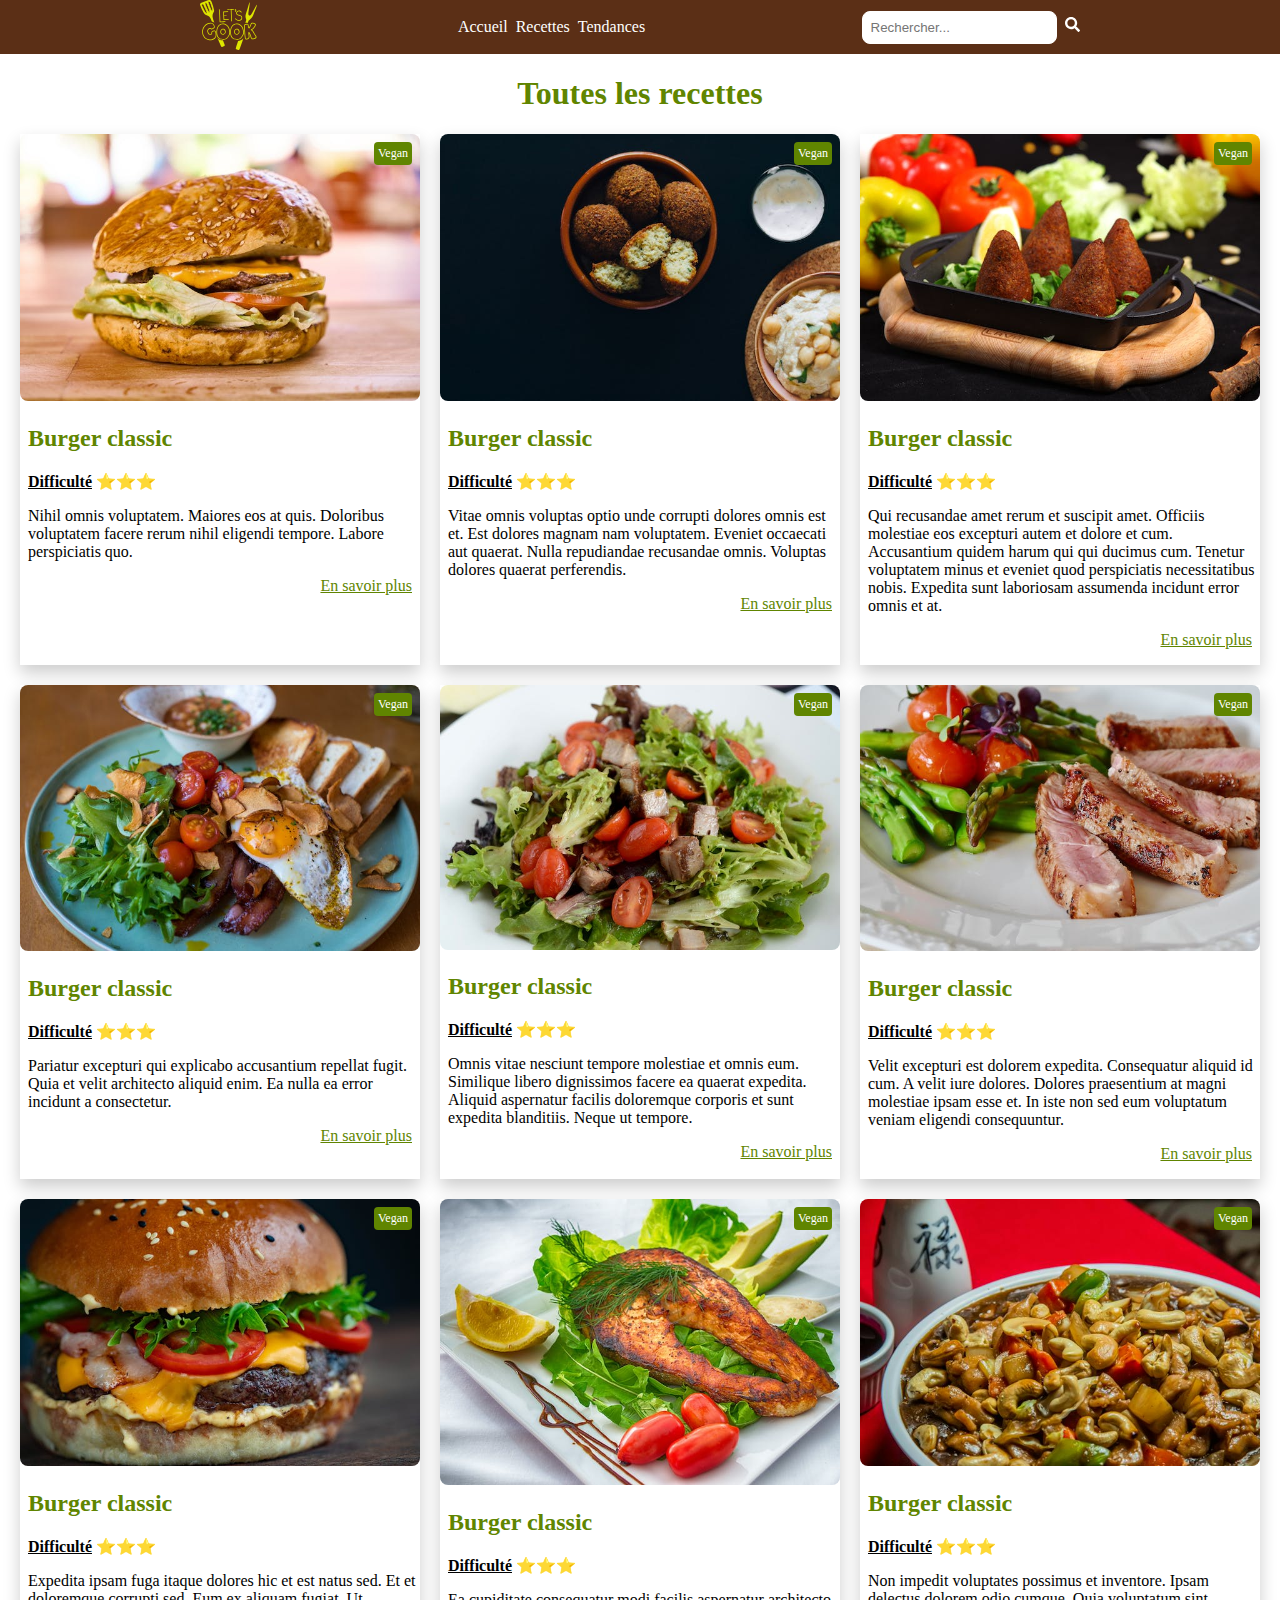
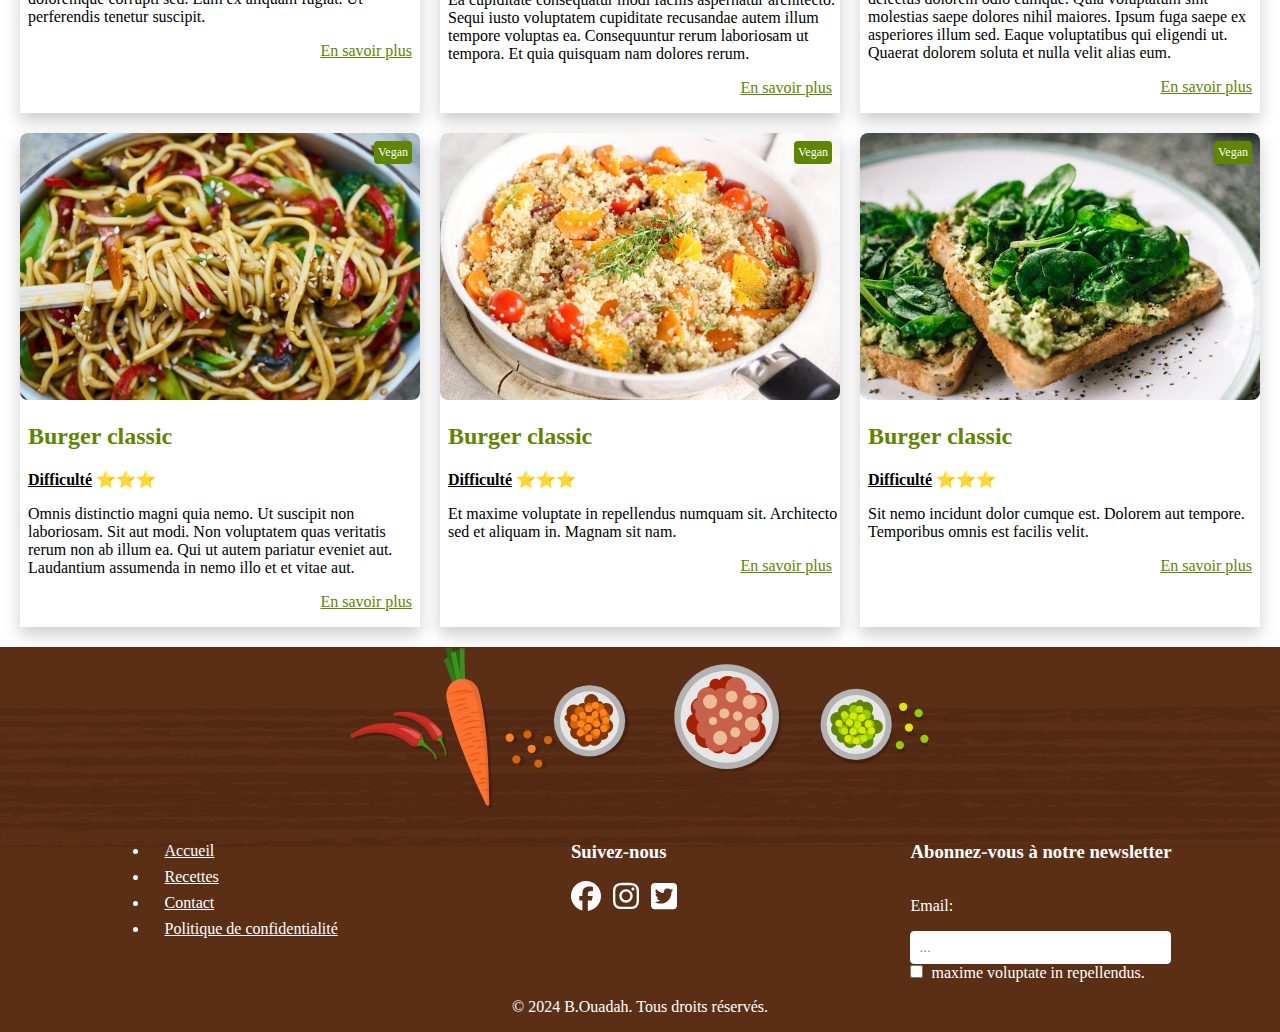
<file: index.html>
<!DOCTYPE html>
<html lang="fr">

<head>
    <meta charset="UTF-8">
    <meta name="viewport" content="width=device-width, initial-scale=1.0">
    <title>Recettes</title>
    <link rel="stylesheet" href="css/style.css">
</head>

<body>
    <header class="b-color1 f-family1 f-wcolor d-flex f-wrap">
        <div class="b-color1">
            <img src="images/logo.svg" alt="Logo du site" height="50">
        </div>
        <nav class="d-flex">
            <a href="#">Accueil</a>
            <a href="#">Recettes</a>
            <a href="#">Tendances</a>
        </nav>
        <div class="search-bar-logo-container d-flex f-wrap">
            <input type="text" class="search-bar p-1 b-radius1 m-left1 m-right1" placeholder="Rechercher...">
            <img src="images/search-solid-white.svg" alt="Logo du site" height="15">
        </div>
    </header>
    <main>
        <section>
            <h1 class="f-family1 f-gcolor generic-color">Toutes les recettes</h1>
            <div class="liste-recettes d-flex f-wrap m-a">
                <article class="recette">
                    <span class="label">Vegan</span>
                    <img src="images/burgerclassic.jpg" alt="burger classic">
                    <h2>Burger classic</h2>
                    <p class="difficult">
                        <strong>Difficulté</strong> ⭐⭐⭐
                    </p>
                    <p>Nihil omnis voluptatem. Maiores eos at quis. Doloribus voluptatem facere rerum nihil eligendi
                        tempore. Labore perspiciatis quo.</p>
                    <p class="more-details">En savoir plus</p>
                </article>
                <article class="recette">
                    <span class="label">Vegan</span>
                    <img src="images/falafel.jpg" alt="falafel">
                    <h2>Burger classic</h2>
                    <p class="difficult">
                        <strong>Difficulté</strong> ⭐⭐⭐
                    </p>
                    <p>Vitae omnis voluptas optio unde corrupti dolores omnis est et. Est dolores magnam nam voluptatem.
                        Eveniet occaecati aut quaerat. Nulla repudiandae recusandae omnis. Voluptas dolores quaerat
                        perferendis.</p>
                    <p class="more-details">En savoir plus</p>
                </article>
                <article class="recette">
                    <span class="label">Vegan</span>
                    <img src="images/falafel2.jpg" alt="falafel2">
                    <h2>Burger classic</h2>
                    <p class="difficult">
                        <strong>Difficulté</strong> ⭐⭐⭐
                    </p>
                    <p>Qui recusandae amet rerum et suscipit amet. Officiis molestiae eos excepturi autem et dolore et
                        cum. Accusantium quidem harum qui qui ducimus cum. Tenetur voluptatem minus et eveniet quod
                        perspiciatis necessitatibus nobis. Expedita sunt laboriosam assumenda incidunt error omnis et
                        at.</p>
                    <p class="more-details">En savoir plus</p>
                </article>
                <article class="recette">
                    <span class="label">Vegan</span>
                    <img src="images/oeufbacon.jpg" alt="oeuf bacon">
                    <h2>Burger classic</h2>
                    <p class="difficult">
                        <strong>Difficulté</strong> ⭐⭐⭐
                    </p>
                    <p>Pariatur excepturi qui explicabo accusantium repellat fugit. Quia et velit architecto aliquid
                        enim. Ea nulla ea error incidunt a consectetur.</p>
                    <p class="more-details">En savoir plus</p>
                </article>
                <article class="recette">
                    <span class="label">Vegan</span>
                    <img src="images/saladecanard.jpg" alt="salade canard">
                    <h2>Burger classic</h2>
                    <p class="difficult">
                        <strong>Difficulté</strong> ⭐⭐⭐
                    </p>
                    <p>Omnis vitae nesciunt tempore molestiae et omnis eum. Similique libero dignissimos facere ea
                        quaerat expedita. Aliquid aspernatur facilis doloremque corporis et sunt expedita blanditiis.
                        Neque ut tempore.</p>
                    <p class="more-details">En savoir plus</p>
                </article>
                <article class="recette">
                    <span class="label">Vegan</span>
                    <img src="images/viandeasperges.jpg" alt="viande asperges">
                    <h2>Burger classic</h2>
                    <p class="difficult">
                        <strong>Difficulté</strong> ⭐⭐⭐
                    </p>
                    <p>Velit excepturi est dolorem expedita. Consequatur aliquid id cum. A velit iure dolores. Dolores
                        praesentium at magni molestiae ipsam esse et. In iste non sed eum voluptatum veniam eligendi
                        consequuntur.</p>
                    <p class="more-details">En savoir plus</p>
                </article>
                <article class="recette">
                    <span class="label">Vegan</span>
                    <img src="images/burger.jpg" alt="burger royal">
                    <h2>Burger classic</h2>
                    <p class="difficult">
                        <strong>Difficulté</strong> ⭐⭐⭐
                    </p>
                    <p>Expedita ipsam fuga itaque dolores hic et est natus sed. Et et doloremque corrupti sed. Eum ex
                        aliquam fugiat. Ut perferendis tenetur suscipit.</p>
                    <p class="more-details">En savoir plus</p>
                </article>
                <article class="recette">
                    <span class="label">Vegan</span>
                    <img src="images/poulet.jpg" alt="Poulet">
                    <h2>Burger classic</h2>
                    <p class="difficult">
                        <strong>Difficulté</strong> ⭐⭐⭐
                    </p>
                    <p>Ea cupiditate consequatur modi facilis aspernatur architecto. Sequi iusto voluptatem cupiditate
                        recusandae autem illum tempore voluptas ea. Consequuntur rerum laboriosam ut tempora. Et quia
                        quisquam nam dolores rerum.</p>
                    <p class="more-details">En savoir plus</p>
                </article>
                <article class="recette">
                    <span class="label">Vegan</span>
                    <img src="images/legumes-cajou.jpg" alt="Cajou curry">
                    <h2>Burger classic</h2>
                    <p class="difficult">
                        <strong>Difficulté</strong> ⭐⭐⭐
                    </p>
                    <p>Non impedit voluptates possimus et inventore. Ipsam delectus dolorem odio cumque. Quia voluptatum
                        sint molestias saepe dolores nihil maiores. Ipsum fuga saepe ex asperiores illum sed. Eaque
                        voluptatibus qui eligendi ut. Quaerat dolorem soluta et nulla velit alias eum.</p>
                    <p class="more-details">En savoir plus</p>
                </article>
                <article class="recette">
                    <span class="label">Vegan</span>
                    <img src="images/nouilles-chinoises.jpg" alt="Nouilles chinoises">
                    <h2>Burger classic</h2>
                    <p class="difficult">
                        <strong>Difficulté</strong> ⭐⭐⭐
                    </p>
                    <p>Omnis distinctio magni quia nemo. Ut suscipit non laboriosam. Sit aut modi. Non voluptatem quas
                        veritatis rerum non ab illum ea. Qui ut autem pariatur eveniet aut. Laudantium assumenda in nemo
                        illo et et vitae aut.</p>
                    <p class="more-details">En savoir plus</p>
                </article>
                <article class="recette">
                    <span class="label">Vegan</span>
                    <img src="images/taboule.jpg" alt="Taboulé">
                    <h2>Burger classic</h2>
                    <p class="difficult">
                        <strong>Difficulté</strong> ⭐⭐⭐
                    </p>
                    <p>Et maxime voluptate in repellendus numquam sit. Architecto sed et aliquam in. Magnam sit nam.</p>
                    <p class="more-details">En savoir plus</p>
                </article>
                <article class="recette">
                    <span class="label">Vegan</span>
                    <img src="images/tartine.jpg" alt="Tartines">
                    <h2>Burger classic</h2>
                    <p class="difficult">
                        <strong>Difficulté</strong> ⭐⭐⭐
                    </p>
                    <p>Sit nemo incidunt dolor cumque est. Dolorem aut tempore. Temporibus omnis est facilis velit.</p>
                    <p class="more-details">En savoir plus</p>
                </article>
            </div>
        </section>
        <footer>
            <div class="footer-container b-color1 f-family1 d-flex f-wrap f-grow f-shrink">
                <div class="background-image f-shrink f-grow">
                </div>
                <section class="footer-elements">
                    <ul class="f-wcolor d-flex">
                        <li><a href="#">Accueil</a></li>
                        <li><a href="#">Recettes</a></li>
                        <li><a href="#">Contact</a></li>
                        <li><a href="#">Politique de confidentialité</a></li>

                    </ul>
                </section>
                <section class="footer-elements">
                    <h3 class="f-family1">Suivez-nous</h3>
                    <nav class="footer-nav-a">
                        <a href="lien_facebook"><img src="images/facebook.svg" alt="Logo Facebook" height="30"></a>
                        <a href="lien_instagram"><img src="images/instagram.svg" alt="Logo Instagram" height="30"></a>
                        <a href="lien_twitter"><img src="images/square-twitter.svg" alt="Logo Twitter" height="30"></a>
                    </nav>
                </section>
                <section class="footer-elements">
                    <h3>Abonnez-vous à notre newsletter</h3>
                    <p>Email:</p>
                    <input type="text" class="contact-bar m-0 p-1 b-radius05" placeholder="...">
                    <div class="checkbox-container">
                        <input type="checkbox" class="accept-checkbox m-right05">
                        <label for="accept-checkbox">maxime voluptate in repellendus.</label>
                    </div>
                </section>
            </div>
            <div class="copyright b-color1 f-wcolor d-flex">
                <p>&copy; 2024 B.Ouadah. Tous droits réservés.</p>
            </div>
        </footer>
    </main>
</body>

</html>
</file>
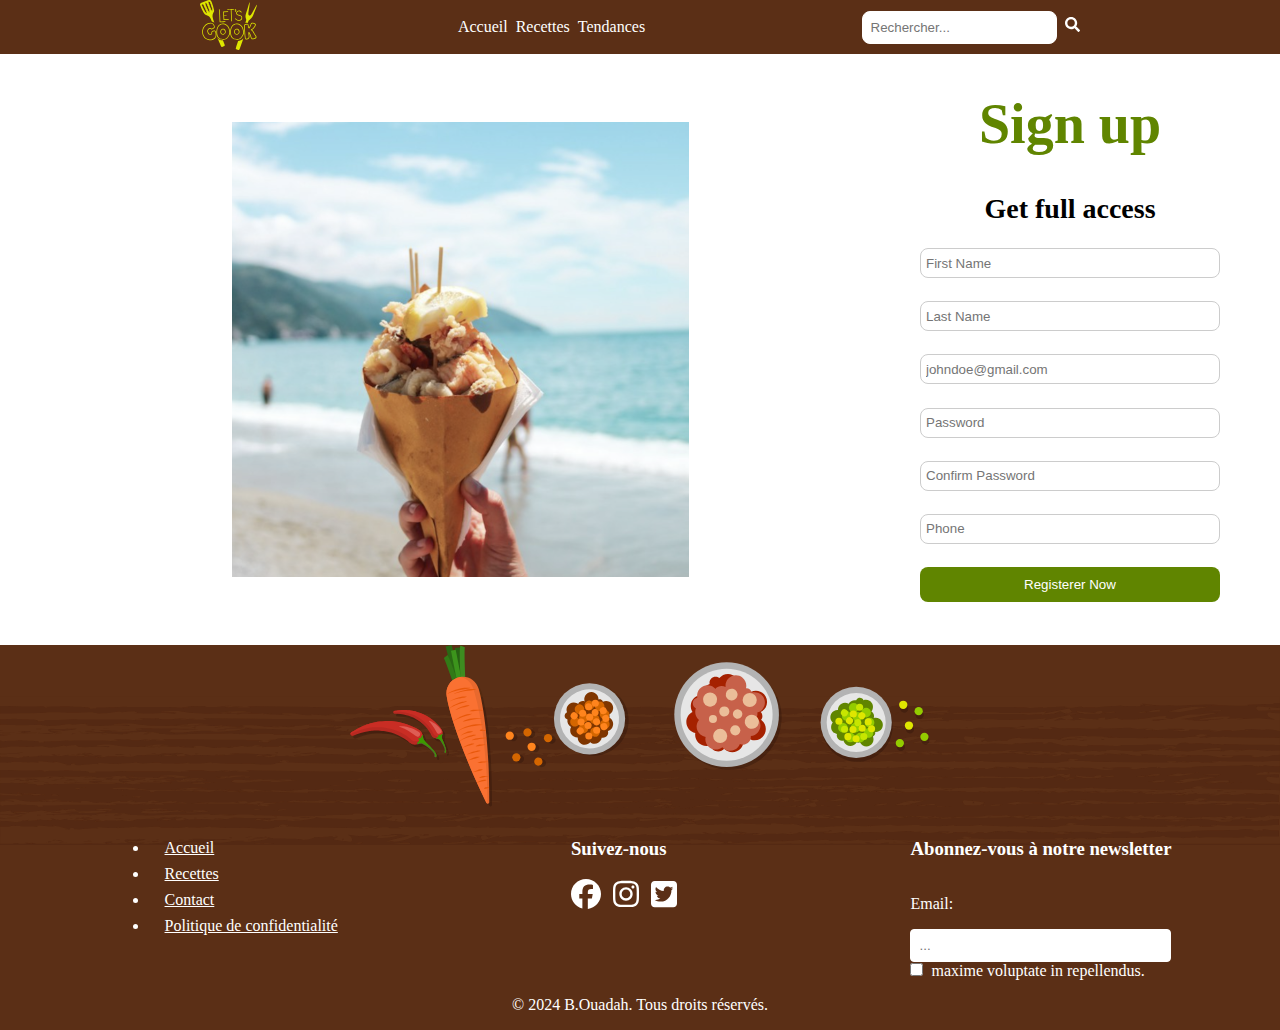
<file: formulaire.html>
<!DOCTYPE html>
<html lang="fr">

<head>
    <meta charset="UTF-8">
    <meta name="viewport" content="width=device-width, initial-scale=1.0">
    <title>Recettes-formulaire</title>
    <link rel="stylesheet" href="css/style.css">
</head>

<body class="m-0 border-b">
    <header class="b-color1 f-family1 f-wcolor d-flex f-wrap">
        <div class="b-color1">
            <img src="images/logo.svg" alt="Logo du site" height="50">
        </div>
        <nav class="d-flex">
            <a href="#">Accueil</a>
            <a href="#">Recettes</a>
            <a href="#">Tendances</a>
        </nav>
        <div class="search-bar-logo-container d-flex f-wrap">
            <input type="text" class="search-bar p-1 b-radius1 m-left1 m-right1" placeholder="Rechercher...">
            <img src="images/search-solid-white.svg" alt="Logo du site" height="15">
        </div>
    </header>
    <main>
        <section class="container-main-form">
            <div class="background-image-form f-shrink f-grow">
            </div>
            
            <div class="form">
                <h1 class="f-family1 f-gcolor">Sign up</h1>
                <strong>Get full access</strong>
                <div class="form-elements">
                    <input type="text" placeholder="First Name">
                    
                    <input type="text" placeholder="Last Name">
                    
                    <input type="text" placeholder="johndoe@gmail.com">
                    
                    <input type="text" placeholder="Password">
                   
                    <input type="text" placeholder="Confirm Password">
                    
                    <input type="text" placeholder="Phone">
                    <button type="submit" class="register-button">Registerer Now</button>

                </div>
            </div>
        </section>
    </main>

    <footer>

        <div class="footer-container b-color1 f-family1 d-flex f-wrap f-grow f-shrink">
            <div class="background-image f-shrink f-grow">
            </div>
            <section class="footer-elements">
                <ul class="f-wcolor d-flex">
                    <li><a href="#">Accueil</a></li>
                    <li><a href="#">Recettes</a></li>
                    <li><a href="#">Contact</a></li>
                    <li><a href="#">Politique de confidentialité</a></li>

                </ul>
            </section>
            <section class="footer-elements">
                <h3 class="f-family1">Suivez-nous</h3>
                <nav class="footer-nav-a">
                    <a href="lien_facebook"><img src="images/facebook.svg" alt="Logo Facebook" height="30"></a>
                    <a href="lien_instagram"><img src="images/instagram.svg" alt="Logo Instagram" height="30"></a>
                    <a href="lien_twitter"><img src="images/square-twitter.svg" alt="Logo Twitter" height="30"></a>
                </nav>
            </section>
            <section class="footer-elements">
                <h3>Abonnez-vous à notre newsletter</h3>
                <p>Email:</p>
                <input type="text" class="contact-bar m-0 p-1 b-radius05" placeholder="...">
                <div class="checkbox-container">
                    <input type="checkbox" class="accept-checkbox m-right05">
                    <label for="accept-checkbox">maxime voluptate in repellendus.</label>
                </div>
            </section>
        </div>
        <div class="copyright b-color1 f-wcolor d-flex">
            <p>&copy; 2024 B.Ouadah. Tous droits réservés.</p>
        </div>
    </footer>
</body>

</html>
</file>
<file: css/style.css>
* {
    box-sizing: border-box;
}
body {
    margin: 0;
}
img {
    max-width:100%;
}

header {
   flex-direction: row;
   align-content: space-between;
   justify-content: space-evenly;
   align-items: center;

}


.search-bar {
    border: 1px solid #ffffff;
}

.search-bar-logo-container {
	flex-direction: row;
	justify-content: flex-end;
	align-items: baseline;
	align-content: stretch;
}

.contact-bar {
    border: 1px solid #ffffff;
}


h1 {
    text-align: center;
}

h2 {
    color: #608500;
    font-family: 'Comfortaa', cursive;
    margin-left: 8px;
}  

.background-image {
    background-image: url('../images/cooking.svg'); 
    background-position: center;
    background-repeat: no-repeat;
    height: 200px; 
    flex-basis: 200px; 
    min-width: 100%; 
    max-width: 100%;
    min-height: 100%;
  }

.footer-container {
	flex-direction: row;
	align-content: stretch;
	justify-content: space-around;
	align-items: stretch;
}


.footer-elements {
    margin-top: -2%;
    color: #ffffff;
    display: flex;
	flex-direction: column;
	flex-wrap: nowrap;
	align-items: stretch;
	align-content: stretch;
}
.copyright {
    text-align: center;
	flex-direction: row;
	flex-wrap: nowrap;
	justify-content: center;
	align-items: flex-end;
	align-content: stretch;
}

.liste-recettes {
    justify-content: space-evenly;
    max-width: 1320px;
}

.recette {
    position: relative;
    margin-bottom: 20px;
    box-sizing: border-box;
    box-shadow: 0 8px 16px rgba(0, 0, 0, 0.2);
    flex-shrink: 1;
    flex-basis : 400px;
}

.recette p {
    margin-left: 8px;
}


.recette img {
    width: 100%; 
    border-radius: 8px;    
}

.more-details {
    color: #608500;
    text-decoration: underline;
    display: flex;
	flex-direction: row-reverse;
	flex-wrap: wrap;
	justify-content: flex-start;
	align-items: flex-end;
	align-content: stretch;
    margin-right: 8px;
}

nav {
    flex-direction: row;
    justify-content: space-between;
    align-items: center;
}

nav a {
    margin-right: 8px; 
    text-decoration: none;
    color: white;
}

.label {
    position: absolute;
    top: 8px;
    right: 8px;
    background-color:#608500;
    color: white;
    padding: 4px;
    border-radius: 4px;
    font-size: 12px;
}

ul {
    flex-direction: column;
    flex-wrap: nowrap;
    justify-content: space-around;
    align-items: center;
    align-items: stretch;
	flex-direction: column;
	align-items: baseline;
	align-content: stretch;
}

ul a {
    color: white;
    padding :12px;
}

li {
    padding :4px;
}

.footer-nav-a {
    margin-right: 8px; 
    color: white;
}

input {
    margin: 0;
}

.difficult strong {
    text-decoration: underline;
    font-family: 'Comfortaa', cursive;
}

.form {
    margin-right: 60px;
    font-size: 28px;
	display: flex;
	flex-direction: column;
	flex-wrap: nowrap;
	justify-content: flex-start;
	align-items: center;
	align-content: stretch;
}
.form input {

    border-radius: 8px;
    width: 300px; 
    height: 30px; 
    padding: 5px;
    box-sizing: border-box;
    border: 1px solid #ccc; 
}
.container-main-form {
    display: flex;
	flex-direction: row;
	flex-wrap: wrap;
	align-items: stretch;
	align-content: stretch;
    justify-content: space-evenly;
    max-width: 1320px;
    flex-grow: 1;
    flex-shrink: 1;
}
.form-elements {
    display: flex;
	flex-direction: column;
	justify-content: flex-start;
	align-content: stretch;
    margin-bottom: 20px;
    box-sizing: border-box;
    flex-shrink: 1;
    flex-basis : 400px;
    display: flex;
	flex-direction: column;
	flex-wrap: wrap;
	justify-content: space-evenly;
	align-items: stretch;
	align-content: center;
    flex-basis: 400px; 

}@media screen and (max-width: 400px) {
    .container-main-form {
        flex-direction: column;
    }
}

.background-image-form {
    background-image: url('../images/formulaire.png'); 
    background-position: center;
    background-repeat: no-repeat;
   
}

.p-05 {
    padding: 4px;
}

.p-1 {
    padding: 8px;
}

.p-2 {
    padding: 12px;
}

.p-3 {
    padding: 16px;
}

.p-4 {
    padding: 20px;
}

.p-5 {
    padding: 32px;
}

.m-0 {
    margin: O;
}
.m-a {
    margin: auto;
}

.d-flex {
    display: flex;
}

.b-radius05 {
    border-radius: 4px;
}
.b-radius1 {
    border-radius: 8px;
}

.b-radius2 {
    border-radius: 20px;
}

.border-b {
    box-sizing: border-box;
}

.generic-color {
    background-color: #ffffff;
}

.b-color1 {
    background-color: rgb(91, 47, 22);
}

.b-color2 {
    background-color: #608500;
}

.f-family1 {
    font-family: 'Comfortaa', cursive;
}

.u {
    text-decoration: underline;
}

.f-wcolor {
    color: white;
}
.f-gcolor {
    color: #608500;
}

.f-wrap {
    flex-wrap: wrap;
}

.m-right05 {
    margin-right: 4px;
}
.m-right1 {
    margin-right: 8px;
}

.m-left1 {
    margin-left: 8px;
}

.f-shrink {
    flex-shrink: 1;
}

.f-grow {
    flex-grow: 1;
}

.b-shadow {
    box-shadow: 0 8px 16px rgba(0, 0, 0, 0.2);
}
.register-button {
    background-color: #608500;
    color: white;
    padding: 10px 20px;
    border: none;
    border-radius: 8px;
    cursor: pointer;
}
</file>
